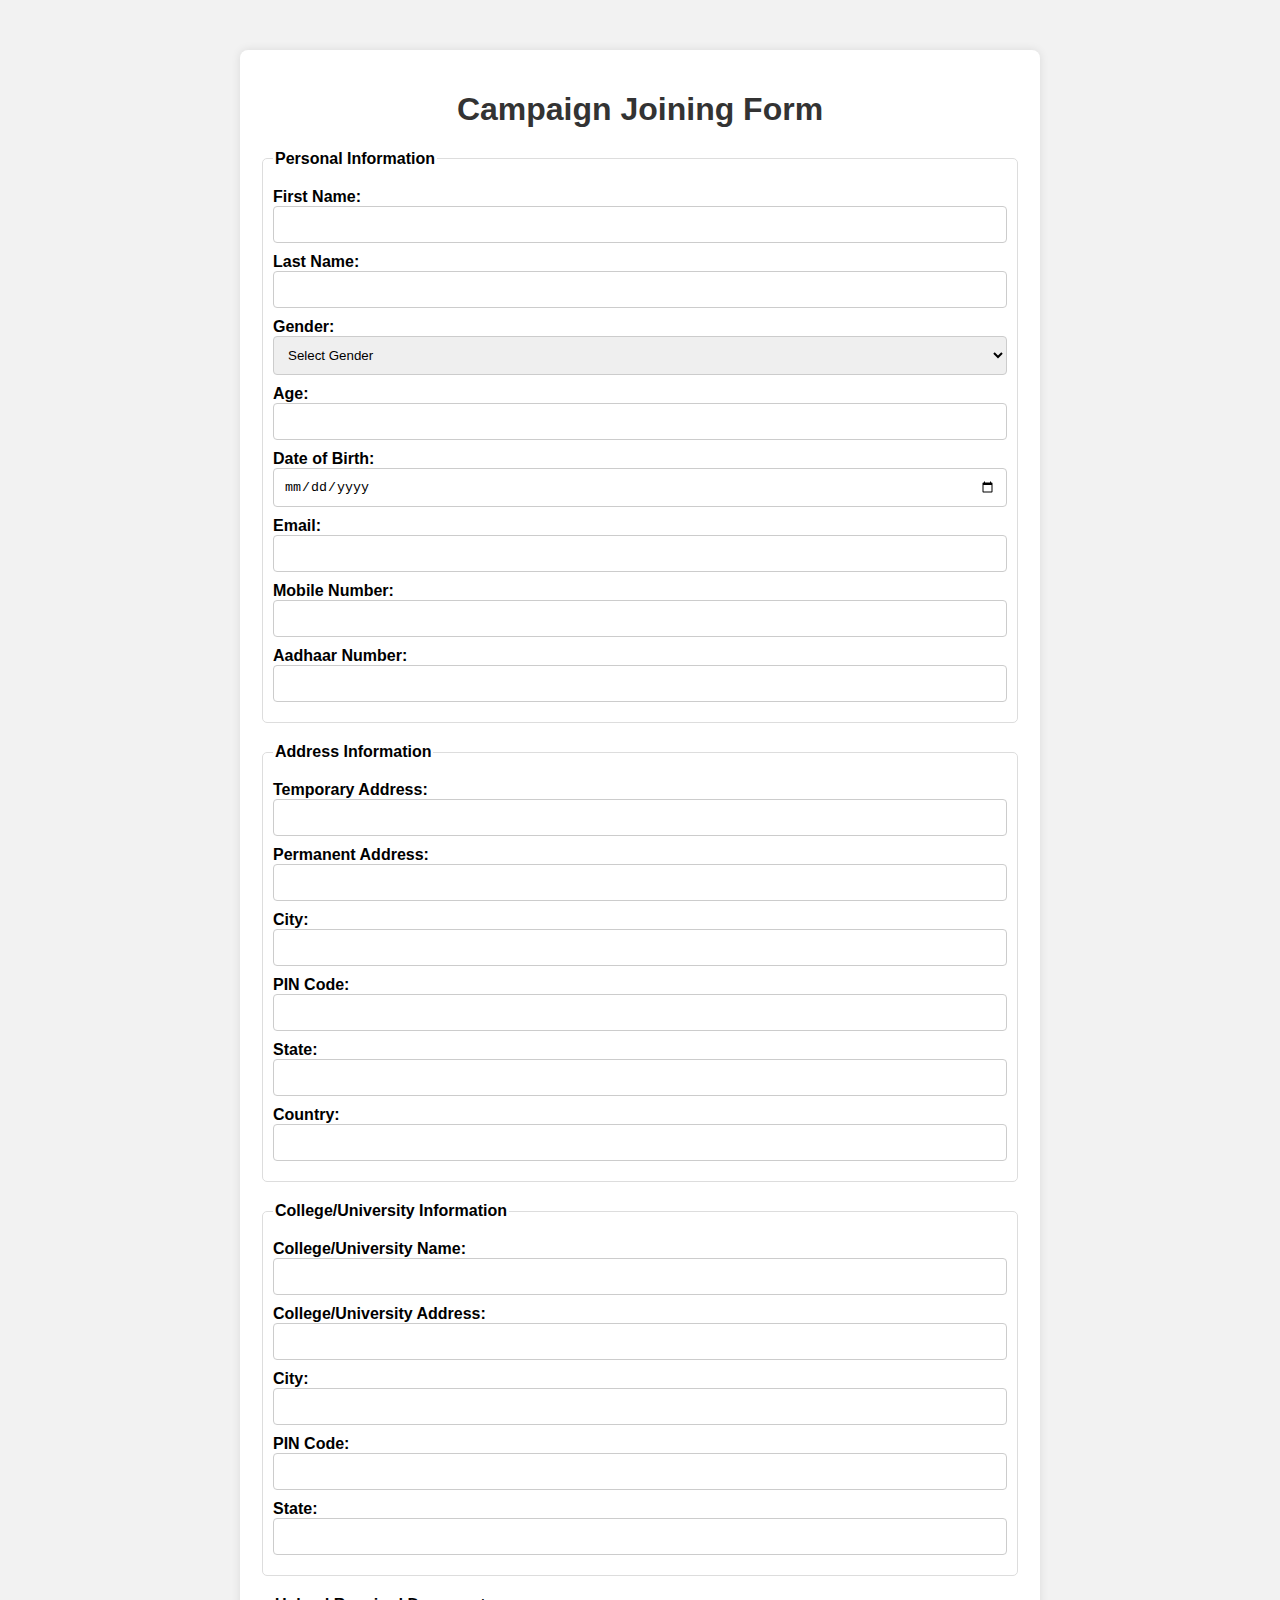
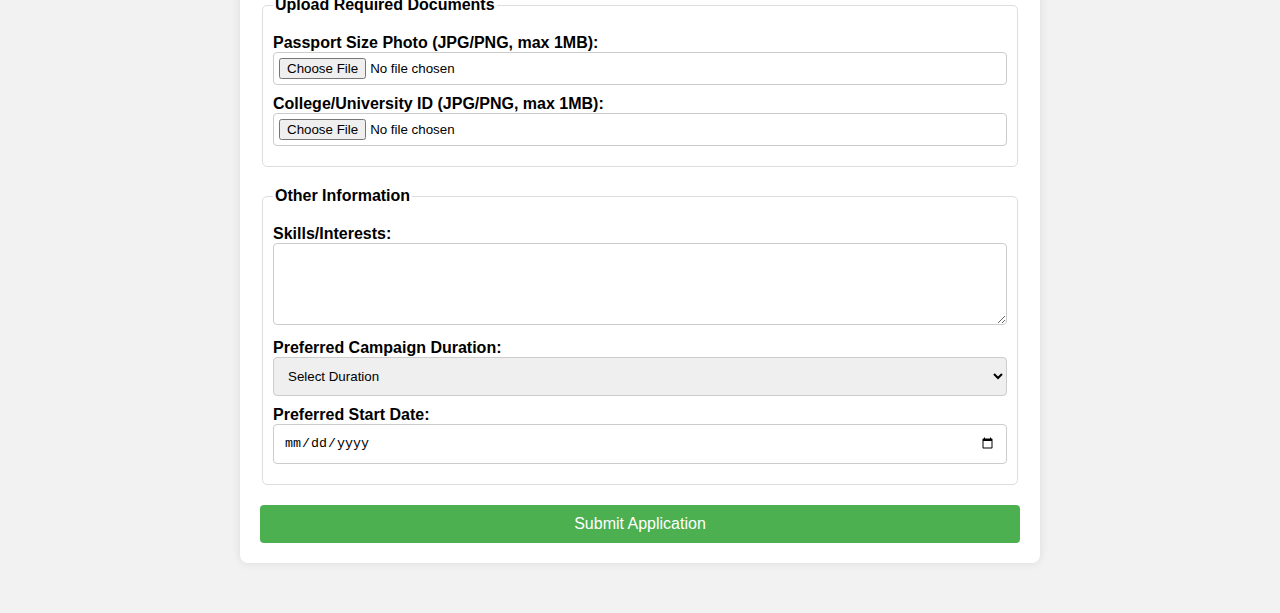
<file: campaign.html>
<!DOCTYPE html>
<html lang="en">
<head>
    <meta charset="UTF-8">
    <meta name="viewport" content="width=device-width, initial-scale=1.0">
    <meta http-equiv="X-UA-Compatible" content="ie=edge">
    <title>Campaign Joining Form</title>
    <link rel="stylesheet" href="campaign.css">
</head>
<body>

    <div class="container">
        <h1>Campaign Joining Form</h1>
        <form action="/submit" method="post" enctype="multipart/form-data">

            <!-- Personal Information Section -->
            <fieldset>
                <legend>Personal Information</legend>

                <label for="fname">First Name:</label>
                <input type="text" id="fname" name="fname" required>

                <label for="lname">Last Name:</label>
                <input type="text" id="lname" name="lname" required>

                <label for="gender">Gender:</label>
                <select id="gender" name="gender" required>
                    <option value="" disabled selected>Select Gender</option>
                    <option value="male">Male</option>
                    <option value="female">Female</option>
                    <option value="other">Other</option>
                </select>

                <label for="age">Age:</label>
                <input type="number" id="age" name="age" required>

                <label for="dob">Date of Birth:</label>
                <input type="date" id="dob" name="dob" required>

                <label for="email">Email:</label>
                <input type="email" id="email" name="email" required>

                <label for="mob-no">Mobile Number:</label>
                <input type="tel" id="mob-no" name="mob-no" pattern="[0-9]{10}" required>

                <label for="adhar-no">Aadhaar Number:</label>
                <input type="text" id="adhar-no" name="adhar-no" pattern="[0-9]{12}" required>
            </fieldset>

            <!-- Address Section -->
            <fieldset>
                <legend>Address Information</legend>

                <label for="temp-address">Temporary Address:</label>
                <input type="text" id="temp-address" name="temp-address" required>

                <label for="perm-address">Permanent Address:</label>
                <input type="text" id="perm-address" name="perm-address" required>

                <label for="city">City:</label>
                <input type="text" id="city" name="city" required>

                <label for="pin">PIN Code:</label>
                <input type="text" id="pin" name="pin" required>

                <label for="state">State:</label>
                <input type="text" id="state" name="state" required>

                <label for="country">Country:</label>
                <input type="text" id="country" name="country" required>
            </fieldset>

            <!-- College Information Section -->
            <fieldset>
                <legend>College/University Information</legend>

                <label for="college-name">College/University Name:</label>
                <input type="text" id="college-name" name="college-name" required>

                <label for="college-address">College/University Address:</label>
                <input type="text" id="college-address" name="college-address" required>

                <label for="college-city">City:</label>
                <input type="text" id="college-city" name="college-city" required>

                <label for="college-pin">PIN Code:</label>
                <input type="text" id="college-pin" name="college-pin" required>

                <label for="college-state">State:</label>
                <input type="text" id="college-state" name="college-state" required>
            </fieldset>

            <!-- Uploads Section -->
            <fieldset>
                <legend>Upload Required Documents</legend>

                <label for="photo">Passport Size Photo (JPG/PNG, max 1MB):</label>
                <input type="file" id="photo" name="photo" accept="image/jpeg, image/png" required>

                <label for="college-id">College/University ID (JPG/PNG, max 1MB):</label>
                <input type="file" id="college-id" name="college-id" accept="image/jpeg, image/png" required>
            </fieldset>

            <!-- Other Information -->
            <fieldset>
                <legend>Other Information</legend>

                <label for="skills">Skills/Interests:</label>
                <textarea id="skills" name="skills" rows="4" required></textarea>

                <label for="campaign-duration">Preferred Campaign Duration:</label>
                <select id="campaign-duration" name="campaign-duration" required>
                    <option value="" disabled selected>Select Duration</option>
                    <option value="1-week">1 Week</option>
                    <option value="2-weeks">2 Weeks</option>
                    <option value="1-month">1 Month</option>
                    <option value="more-than-1-month">More than 1 Month</option>
                </select>

                <label for="start-date">Preferred Start Date:</label>
                <input type="date" id="start-date" name="start-date" required>
            </fieldset>

            <!-- Submit Button -->
            <input type="submit" value="Submit Application">
        </form>
    </div>

</body>
</html>
</file>
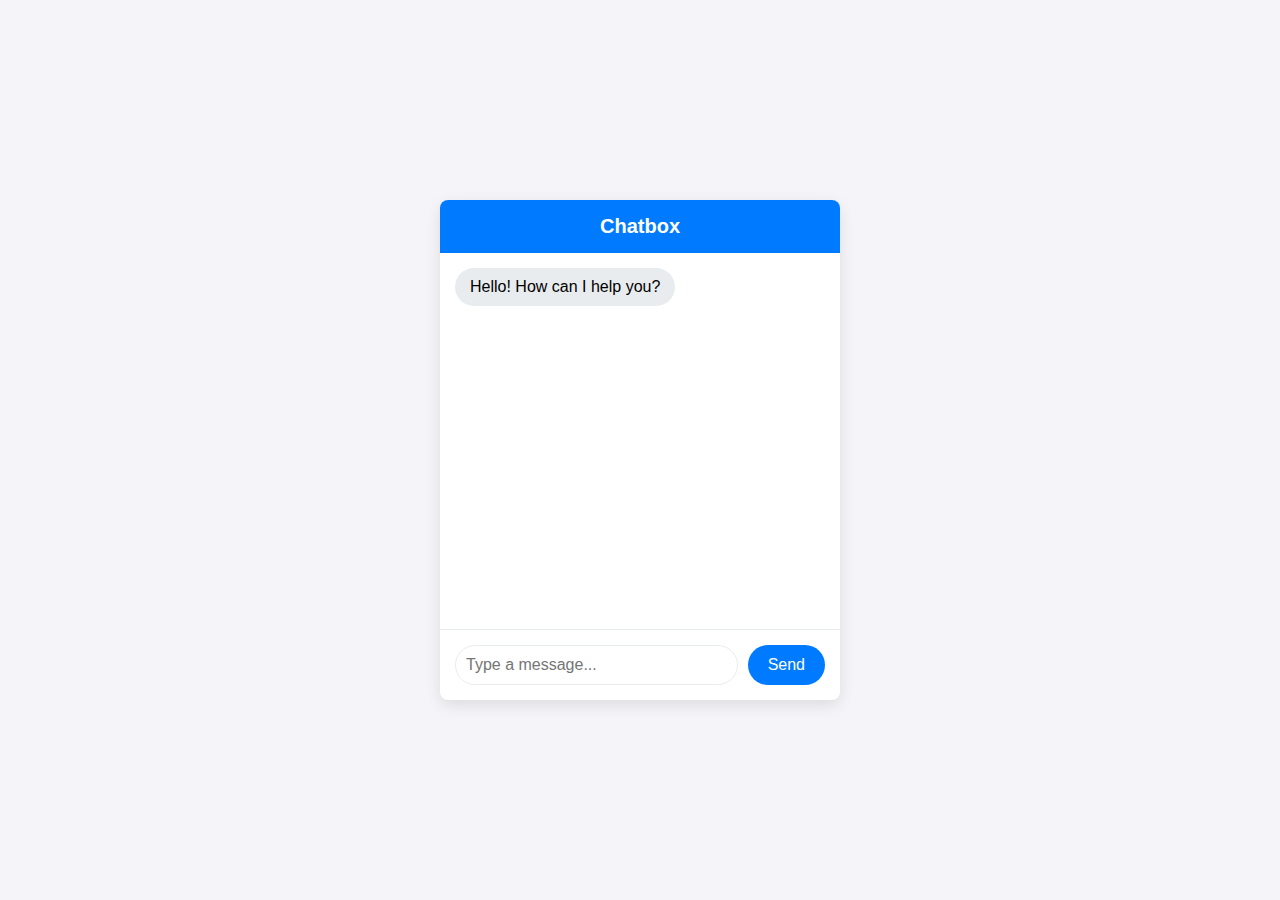
<file: chat.html>
<!DOCTYPE html>
<html lang="en">
<head>
  <meta charset="UTF-8">
  <meta name="viewport" content="width=device-width, initial-scale=1.0">
  <title>Chatbox</title>
  <link rel="stylesheet" href="chat.css">
</head>
<body>

  <div class="chat-container">
    <div class="chat-header">
      Chatbox
    </div>
    <div class="chat-body" id="chatBody">
      <div class="message received">
        Hello! How can I help you?
      </div>
    </div>
    <div class="chat-footer">
      <input type="text" id="chatInput" placeholder="Type a message...">
      <button onclick="sendMessage()">Send</button>
    </div>
  </div>

  <script>
    function sendMessage() {
      const inputField = document.getElementById('chatInput');
      const chatBody = document.getElementById('chatBody');
      
      if(inputField.value.trim() !== '') {
        const newMessage = document.createElement('div');
        newMessage.classList.add('message', 'sent');
        newMessage.textContent = inputField.value;
        chatBody.appendChild(newMessage);
        inputField.value = '';
      }
    }
  </script>

</body>
</html>
</file>
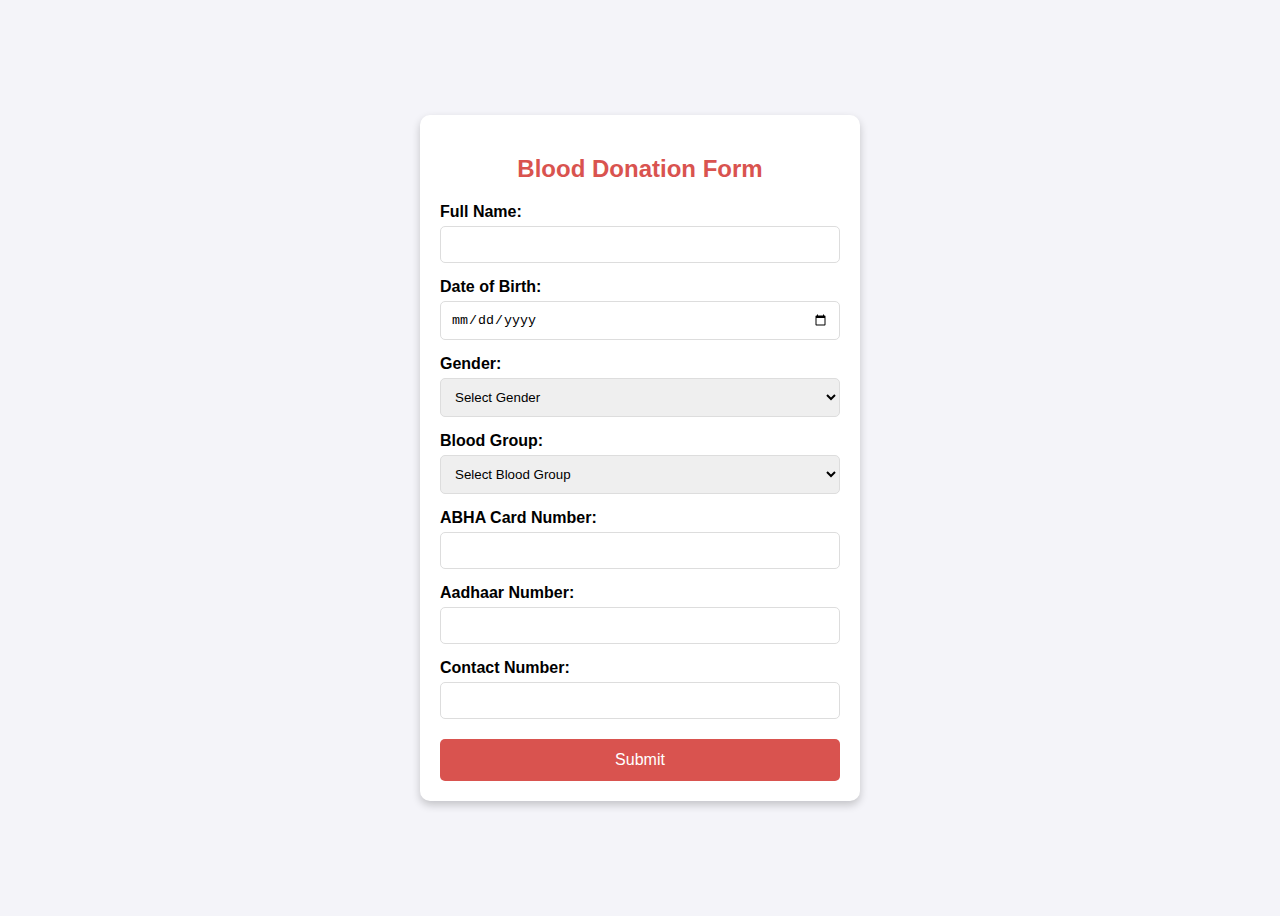
<file: donation.html>
<!DOCTYPE html>
<html lang="en">
<head>
  <meta charset="UTF-8">
  <meta name="viewport" content="width=device-width, initial-scale=1.0">
  <title>Blood Donation Form</title>
  <link rel="stylesheet" href="donation.css">
</head>
<body>

    <div class="container">
        <h2>Blood Donation Form</h2>
        <form action="#" method="post">
          <label for="name">Full Name:</label>
          <input type="text" id="name" name="name" required>
    
          <label for="dob">Date of Birth:</label>
          <input type="date" id="dob" name="dob" required>
    
          <label for="gender">Gender:</label>
          <select id="gender" name="gender" required>
            <option value="" disabled selected>Select Gender</option>
            <option value="male">Male</option>
            <option value="female">Female</option>
            <option value="other">Other</option>
          </select>
    
          <label for="bloodGroup">Blood Group:</label>
          <select id="bloodGroup" name="bloodGroup" required>
            <option value="" disabled selected>Select Blood Group</option>
            <option value="A+">A+</option>
            <option value="A-">A-</option>
            <option value="B+">B+</option>
            <option value="B-">B-</option>
            <option value="O+">O+</option>
            <option value="O-">O-</option>
            <option value="AB+">AB+</option>
            <option value="AB-">AB-</option>
          </select>
    
          <label for="abha">ABHA Card Number:</label>
          <input type="text" id="abha" name="abha" required>
    
          <label for="aadhar">Aadhaar Number:</label>
          <input type="number" id="aadhar" name="aadhar" required>
    
          <label for="contact">Contact Number:</label>
          <input type="number" id="contact" name="contact" required>
    
          <button type="submit" class="btn-submit">Submit</button>
        </form>
      </div>
    

</body>
</html>
</file>
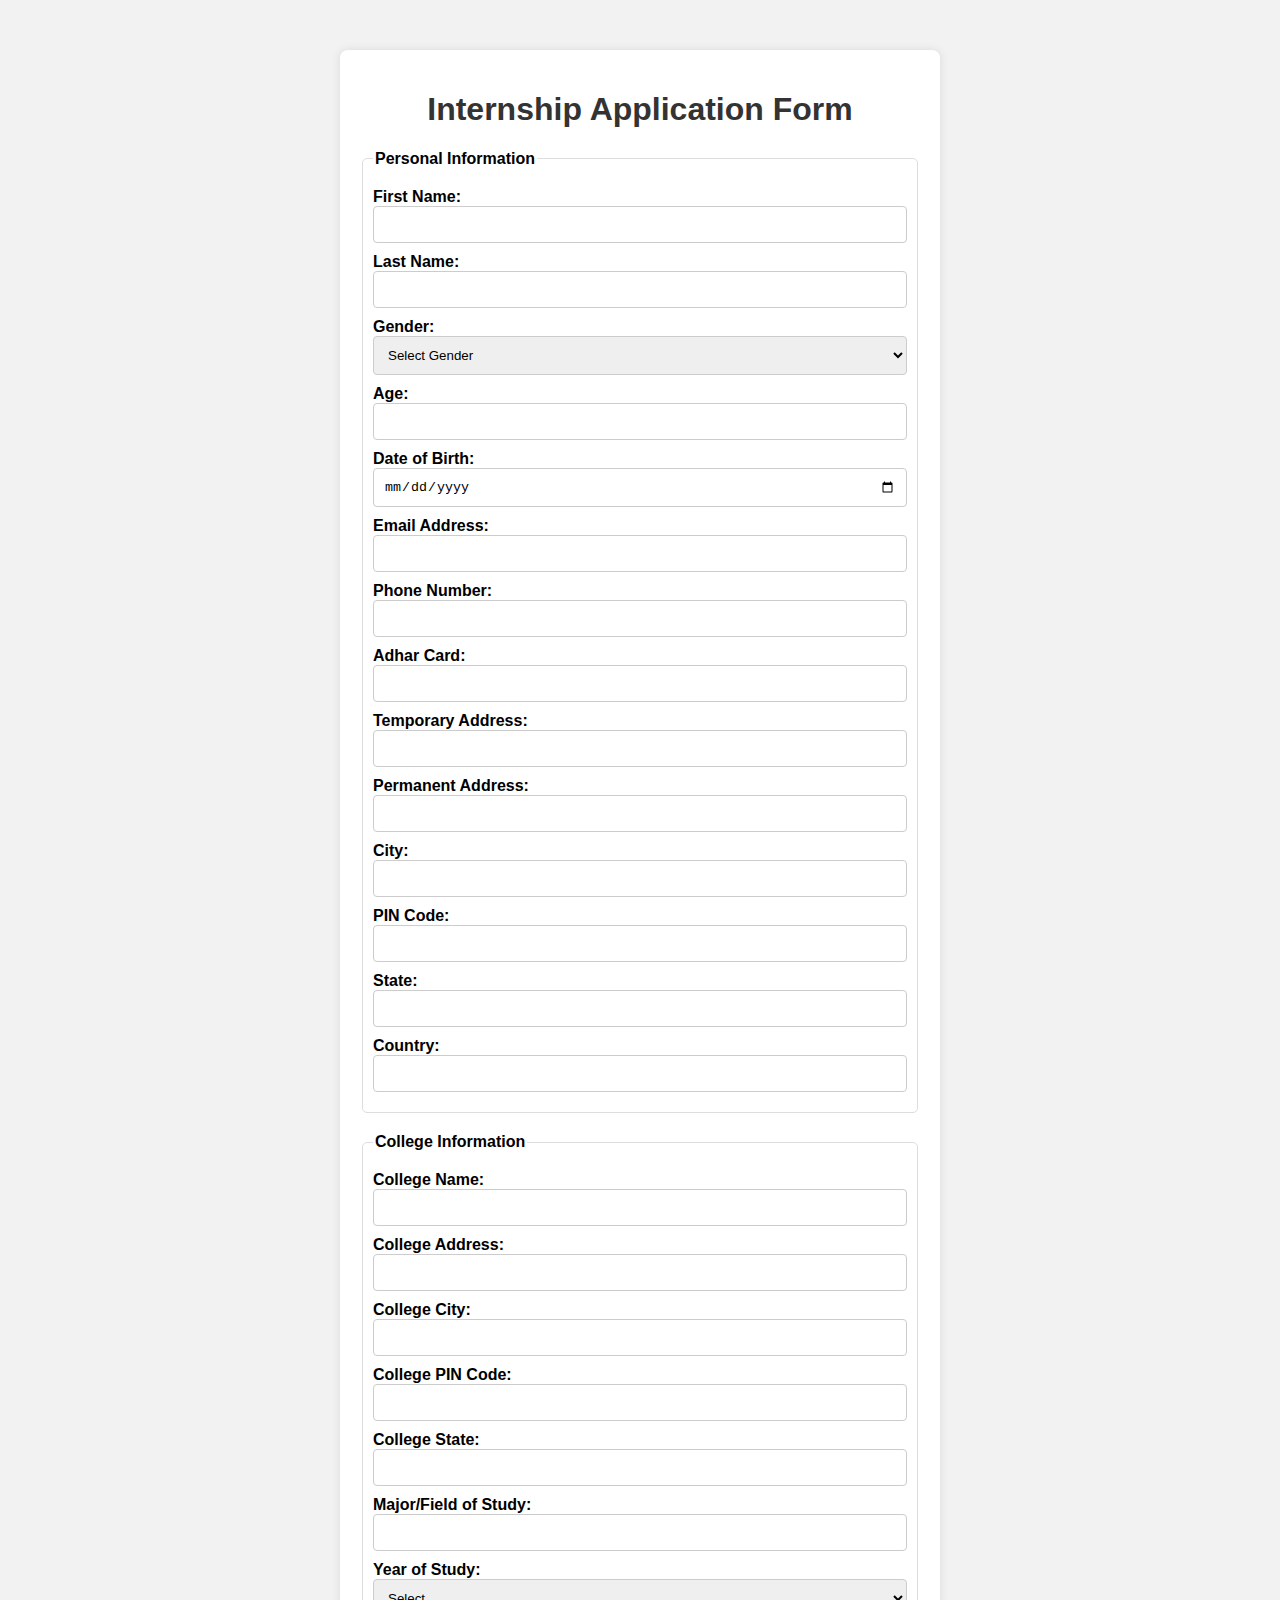
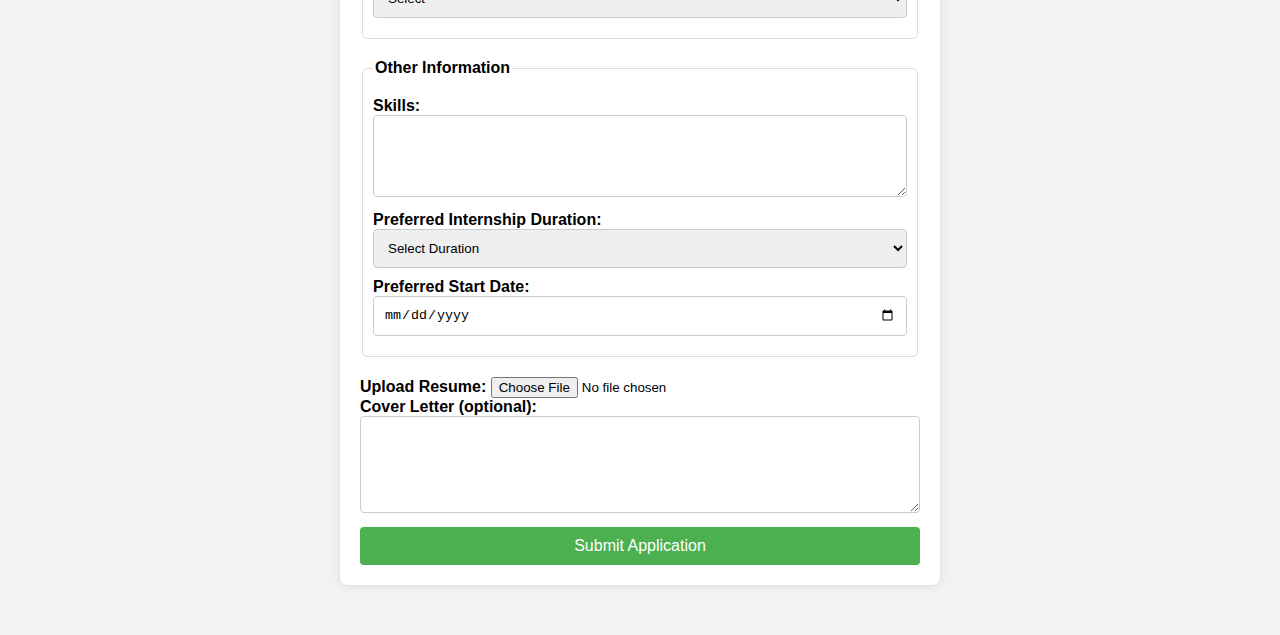
<file: internship.html>
<!DOCTYPE html>
<html lang="en">
<head>
    <meta charset="UTF-8">
    <meta name="viewport" content="width=device-width, initial-scale=1.0">
    <meta http-equiv="X-UA-Compatible" content="ie=edge">
    <title>Internship Application Form</title>
    <link rel="stylesheet" href="internship.css">
</head>
<body>

    <div class="container">
        <h1>Internship Application Form</h1>
        <form action="/submit" method="post">
            
            <!-- Personal Information Section -->
            <fieldset>
                <legend>Personal Information</legend>

                <label for="fname">First Name:</label>
                <input type="text" id="fname" name="fname" required>

                <label for="lname">Last Name:</label>
                <input type="text" id="lname" name="lname" required>

                <label for="gender">Gender:</label>
                <select id="gender" name="gender" required>
                    <option value="" disabled selected>Select Gender</option>
                    <option value="male">Male</option>
                    <option value="female">Female</option>
                    <option value="other">Other</option>
                </select>

                <label for="age">Age:</label>
                <input type="number" id="age" name="age" required>

                <label for="dob">Date of Birth:</label>
                <input type="date" id="dob" name="dob" required>

                <label for="email">Email Address:</label>
                <input type="email" id="email" name="email" required>

                <label for="phone">Phone Number:</label>
                <input type="tel" id="phone" name="phone" required>
        
                <label for="Adhar">Adhar Card:</label>
                <input type="adhar" id="adhar" name="adhar" required>

                <label for="address">Temporary Address:</label>
                <input type="text" id="address" name="address" required>
            
                <label for="address">Permanent Address:</label>
                <input type="text" id="address" name="address" required>

                <label for="city">City:</label>
                <input type="text" id="city" name="city" required>

                <label for="pin">PIN Code:</label>
                <input type="text" id="pin" name="pin" required>

                <label for="state">State:</label>
                <input type="text" id="state" name="state" required>

                <label for="country">Country:</label>
                <input type="text" id="country" name="country" required>
            </fieldset>

            <!-- College Information Section -->
            <fieldset>
                <legend>College Information</legend>

                <label for="college-name">College Name:</label>
                <input type="text" id="college-name" name="college-name" required>

                <label for="college-address">College Address:</label>
                <input type="text" id="college-address" name="college-address" required>

                <label for="college-city">College City:</label>
                <input type="text" id="college-city" name="college-city" required>

                <label for="college-pin">College PIN Code:</label>
                <input type="text" id="college-pin" name="college-pin" required>

                <label for="college-state">College State:</label>
                <input type="text" id="college-state" name="college-state" required>

            <div class="form-group">
                <label for="major">Major/Field of Study:</label>
                <input type="text" id="major" name="major" required>
            </div>

            <div class="form-group">
                <label for="year">Year of Study:</label>
                <select id="year" name="year" required>
                    <option value="">Select</option>
                    <option value="1st year">1st Year</option>
                    <option value="2nd year">2nd Year</option>
                    <option value="3rd year">3rd Year</option>
                    <option value="4th year">4th Year</option>
                    <option value="graduate">Graduate</option>
                </select>
            </div>
</fieldset>

            <!-- Other Information -->
            <fieldset>
                <legend>Other Information</legend>

                <label for="skills">Skills:</label>
                <textarea id="skills" name="skills" rows="4" required></textarea>

                <label for="internship-duration">Preferred Internship Duration:</label>
                <select id="internship-duration" name="internship-duration" required>
                    <option value="" disabled selected>Select Duration</option>
                    <option value="1-month">1 Month</option>
                    <option value="2-months">2 Months</option>
                    <option value="3-months">3 Months</option>
                    <option value="more-than-3-months">More than 3 Months</option>
                </select>

                <label for="start-date">Preferred Start Date:</label>
                <input type="date" id="start-date" name="start-date" required>
            </fieldset>
                     <!-- Additional Information -->
                     <div class="form-group">
                        <label for="resume">Upload Resume:</label>
                        <input type="file" id="resume" name="resume" required>
                    </div>
        
                    <div class="form-group">
                        <label for="coverLetter">Cover Letter (optional):</label>
                        <textarea id="coverLetter" name="coverLetter" rows="5"></textarea>
                    </div>   

            <!-- Submit Button -->
            <input type="submit" value="Submit Application">
        </form>
    </div>

</body>
</html>
</file>
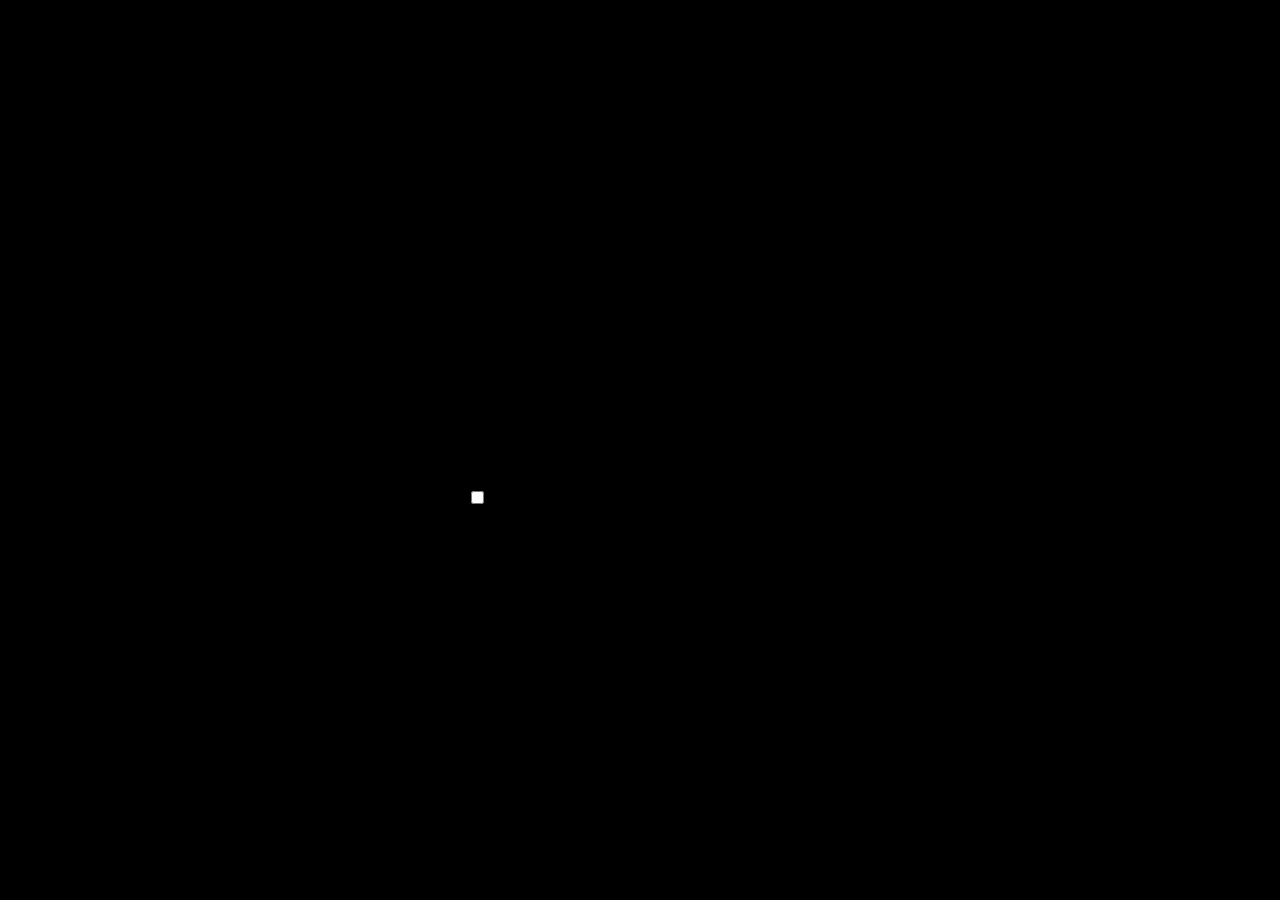
<file: signup.html>
<!DOCTYPE html>
<!-- Coding By CodingNepal - www.codingnepalweb.com -->
<html>
<head>
  <meta charset="UTF-8">
  <meta name="viewport" content="width=device-width, initial-scale=1.0">
  <title> Login Form</title>
  <link rel="stylesheet" href="signup.css">
</head>
<body>
  <div class="wrapper">
    <form action="#">
      <h2>Login</h2>
        <div class="input-field">
        <input type="text" required>
        <label>Enter your email</label>
      </div>
      <div class="input-field">
        <input type="password" required>
        <label>Enter your password</label>
      </div>
      <div class="forget">
        <label for="remember">
          <input type="checkbox" id="remember">
          <p>Remember me</p>
        </label>
        <a href="#">Forgot password?</a>
      </div>
      <button type="submit">Log In</button>
      <div class="register">
        <p>Don't have an account? <a href="signin.html">Register</a></p>
      </div>
    </form>
  </div>
</body>
</html>
</file>
<file: campaign.css>
* {
    box-sizing: border-box;
}

body {
    font-family: Arial, sans-serif;
    background-color: #f2f2f2;
    margin: 0;
    padding: 0;
}

.container {
    max-width: 800px;
    margin: 50px auto;
    padding: 20px;
    background-color: #fff;
    border-radius: 8px;
    box-shadow: 0 0 10px rgba(0, 0, 0, 0.1);
}

h1 {
    text-align: center;
    color: #333;
}

form {
    display: flex;
    flex-direction: column;
}

fieldset {
    margin-bottom: 20px;
    padding: 10px;
    border: 1px solid #ddd;
    border-radius: 5px;
}

legend {
    font-weight: bold;
    margin-bottom: 10px;
}

label {
    margin-top: 10px;
    margin-bottom: 5px;
    font-weight: bold;
}

input[type="text"],
input[type="number"],
input[type="date"],
input[type="email"],
input[type="tel"],
input[type="file"],
textarea,
select {
    width: 100%;
    padding: 10px;
    margin-bottom: 10px;
    border: 1px solid #ccc;
    border-radius: 4px;
}

input[type="file"] {
    padding: 5px;
}

input[type="submit"] {
    background-color: #4CAF50;
    color: white;
    padding: 10px;
    border: none;
    border-radius: 4px;
    cursor: pointer;
    font-size: 16px;
}

input[type="submit"]:hover {
    background-color: #45a049;
}
</file>
<file: chat.css>
* {
    margin: 0;
    padding: 0;
    box-sizing: border-box;
  }
  
  body {
    font-family: Arial, sans-serif;
    background-color: #f4f4f9;
    display: flex;
    justify-content: center;
    align-items: center;
    height: 100vh;
  }
  
  .chat-container {
    width: 400px;
    height: 500px;
    background-color: #fff;
    box-shadow: 0 5px 15px rgba(0, 0, 0, 0.1);
    border-radius: 8px;
    display: flex;
    flex-direction: column;
  }
  
  .chat-header {
    background-color: #007bff;
    color: white;
    padding: 15px;
    text-align: center;
    font-size: 20px;
    font-weight: bold;
    border-top-left-radius: 8px;
    border-top-right-radius: 8px;
  }
  
  .chat-body {
    flex: 1;
    padding: 15px;
    overflow-y: auto;
    display: flex;
    flex-direction: column;
    gap: 10px;
  }
  
  .message {
    max-width: 75%;
    padding: 10px 15px;
    border-radius: 20px;
    font-size: 16px;
  }
  
  .received {
    background-color: #e9ecef;
    align-self: flex-start;
  }
  
  .sent {
    background-color: #007bff;
    color: white;
    align-self: flex-end;
  }
  
  .chat-footer {
    display: flex;
    padding: 15px;
    border-top: 1px solid #e9ecef;
  }
  
  .chat-footer input {
    flex: 1;
    padding: 10px;
    font-size: 16px;
    border: 1px solid #e9ecef;
    border-radius: 20px;
    margin-right: 10px;
  }
  
  .chat-footer button {
    background-color: #007bff;
    color: white;
    border: none;
    padding: 10px 20px;
    font-size: 16px;
    border-radius: 20px;
    cursor: pointer;
  }
  
  .chat-footer button:hover {
    background-color: #0056b3;
  }
</file>
<file: donation.css>
body {
    font-family: Arial, sans-serif;
    background-color: #f4f4f9;
    display: flex;
    justify-content: center;
    align-items: center;
    height: 100vh;
    margin: 20;
  }
  .container {
    background-color: #ffffff;
    padding: 20px;
    border-radius: 10px;
    box-shadow: 0 4px 8px rgba(0, 0, 0, 0.2);
    width: 400px;
  }
  h2 {
    text-align: center;
    color: #d9534f;
  }
  label {
    font-weight: bold;
    display: block;
    margin-top: 15px;
  }
  input[type="text"], input[type="number"], input[type="date"], select {
    width: 100%;
    padding: 10px;
    margin-top: 5px;
    border: 1px solid #ddd;
    border-radius: 5px;
    box-sizing: border-box;
  }
  .btn-submit {
    background-color: #d9534f;
    color: #fff;
    border: none;
    padding: 12px;
    text-align: center;
    font-size: 16px;
    border-radius: 5px;
    width: 100%;
    cursor: pointer;
    margin-top: 20px;
  }
  .btn-submit:hover {
    background-color: #c9302c;
  }
</file>
<file: internship.css>
* {
    box-sizing: border-box;
}

body {
    font-family: Arial, sans-serif;
    background-color: #f2f2f2;
    margin: 0;
    padding: 0;
}

.container {
    max-width: 600px;
    margin: 50px auto;
    padding: 20px;
    background-color: #fff;
    border-radius: 8px;
    box-shadow: 0 0 10px rgba(0, 0, 0, 0.1);
}

h1 {
    text-align: center;
    color: #333;
}

form {
    display: flex;
    flex-direction: column;
}

fieldset {
    margin-bottom: 20px;
    padding: 10px;
    border: 1px solid #ddd;
    border-radius: 5px;
}

legend {
    font-weight: bold;
    margin-bottom: 10px;
}

label {
    margin-top: 10px;
    margin-bottom: 5px;
    font-weight: bold;
}

input[type="text"],
input[type="number"],
input[type="date"],
input[type="email"],
input[type="adhar"],
input[type="tel"],
textarea,
select {
    width: 100%;
    padding: 10px;
    margin-bottom: 10px;
    border: 1px solid #ccc;
    border-radius: 4px;
}

input[type="submit"] {
    background-color: #4CAF50;
    color: white;
    padding: 10px;
    border: none;
    border-radius: 4px;
    cursor: pointer;
    font-size: 16px;
}

input[type="submit"]:hover {
    background-color: #45a049;
}
</file>
<file: signup.css>
@import url("https://fonts.googleapis.com/css2?family=Open+Sans:wght@200;300;400;500;600;700&display=swap");

* {
  margin: 0;
  padding: 0;
  box-sizing: border-box;
  font-family: "Open Sans", sans-serif;
}

body {
  display: flex;
  align-items: center;
  justify-content: center;
  min-height: 100vh;
  width: 100%;
  padding: 0 10px;
}

body::before {
  content: "";
  position: absolute;
  width: 100%;
  height: 100%;
  background: url("https://www.shutterstock.com/image-vector/health-care-science-icon-pattern-260nw-1040624467.jpg"), #000;
  background-position: center;
  background-size: cover;
}

.wrapper {
  width: 400px;
  border-radius: 8px;
  padding: 30px;
  text-align: center;
  border: 1px solid black;
  backdrop-filter: blur(8px);
  -webkit-backdrop-filter: blur(8px);
}

form {
  display: flex;
  flex-direction: column;
}

h2 {
  font-size: 2rem;
  margin-bottom: 20px;
  color:black;
}

.input-field {
  position: relative;
  border-bottom: 2px solid black;
  margin: 15px 0;
}

.input-field label {
  position: absolute;
  top: 50%;
  left: 0;
  transform: translateY(-50%);
  color:black;
  font-size: 16px;
  pointer-events: none;
  transition: 0.15s ease;
}

.input-field input {
  width: 100%;
  height: 40px;
  background: transparent;
  border: none;
  outline: none;
  font-size: 16px;
  color:black;
}

.input-field input:focus~label,
.input-field input:valid~label {
  font-size: 0.8rem;
  top: 10px;
  transform: translateY(-120%);
}

.forget {
  display: flex;
  align-items: center;
  justify-content: space-between;
  margin: 25px 0 35px 0;
  color:black;
}

#remember {
  accent-color:black;
}

.forget label {
  display: flex;
  align-items: center;
}

.forget label p {
  margin-left: 8px;
}

.wrapper a {
  color: black;
  text-decoration: none;
}

.wrapper a:hover {
  text-decoration: underline;
}

button {
  background:transparent;
  color: #000;
  font-weight: 600;
  border: none;
  padding: 12px 20px;
  cursor: pointer;
  border-radius: 3px;
  font-size: 16px;
  border: 2px solid transparent;
  transition: 0.3s ease;
}

button:hover {
  color: black;
  border-color:black;
  background: rgba(255, 255, 255, 0.15);
}

.register {
  text-align: center;
  margin-top: 30px;
  color:black;
}
</file>
